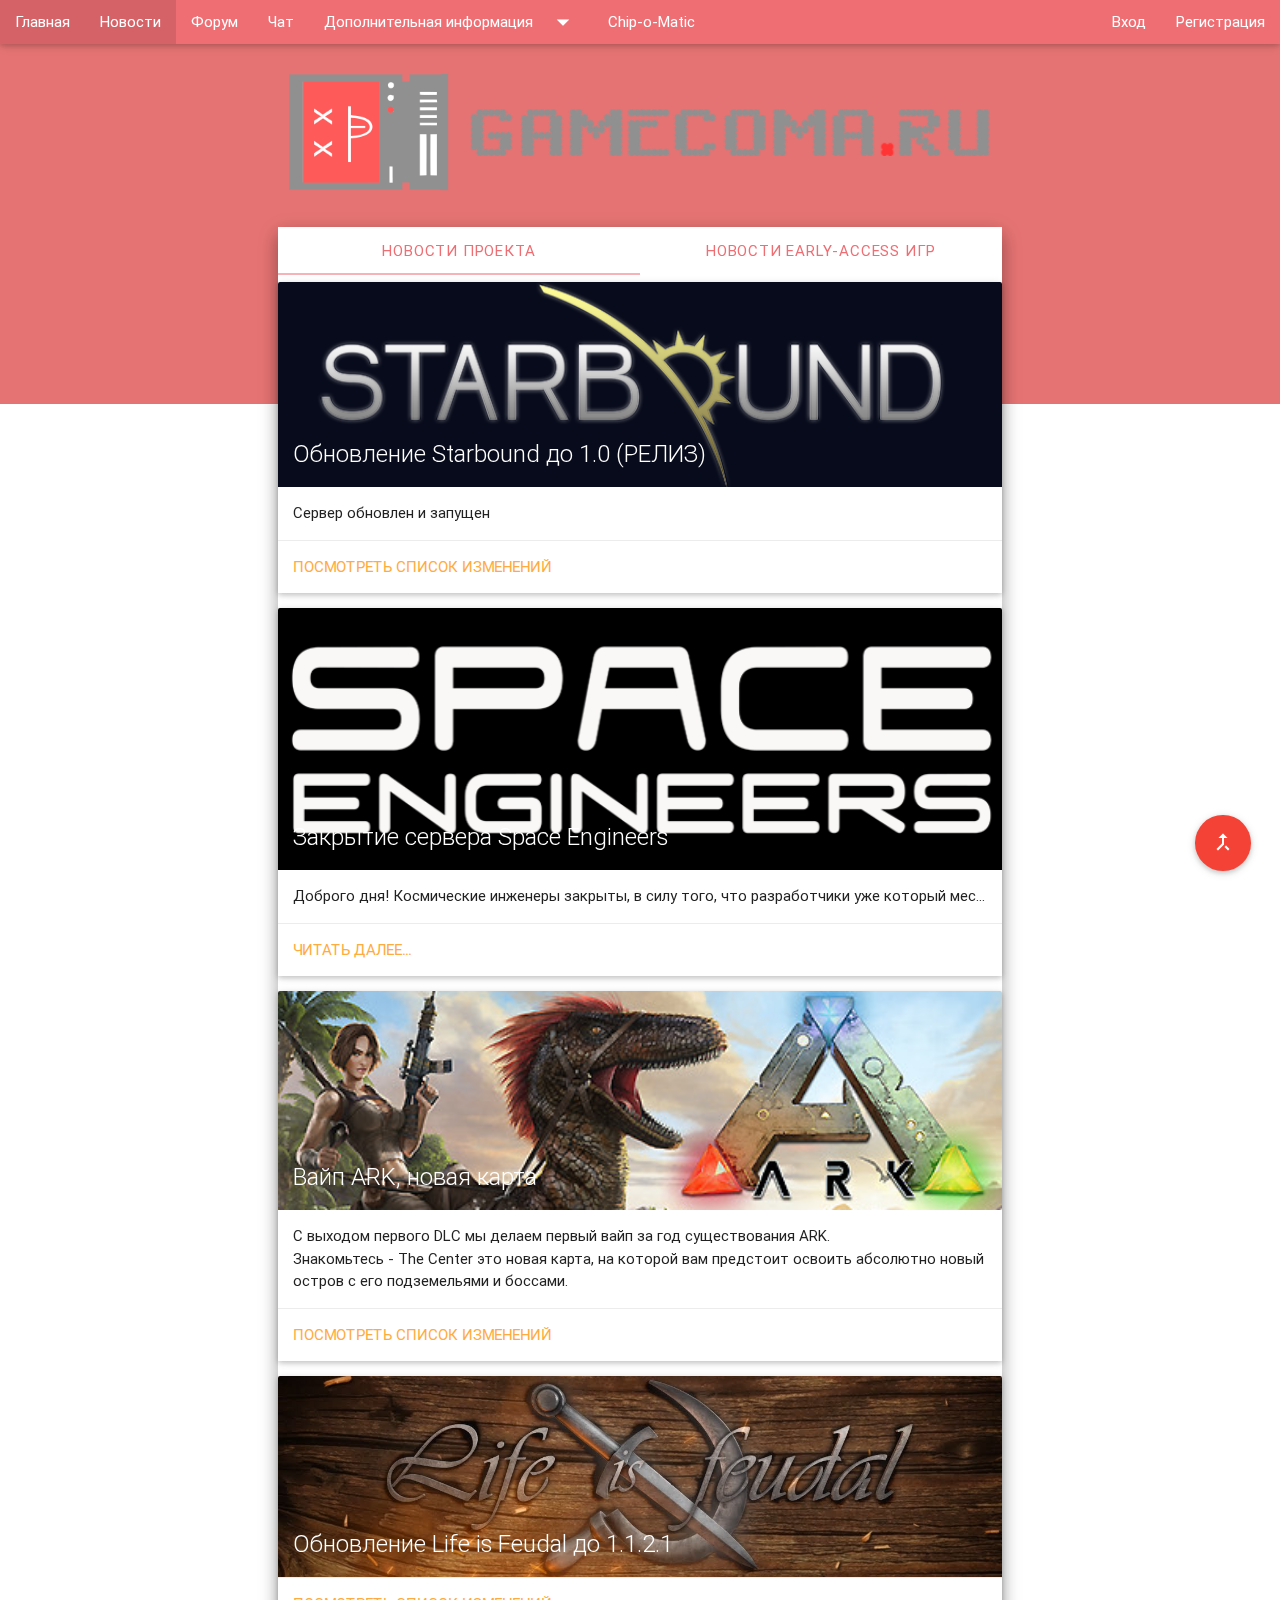
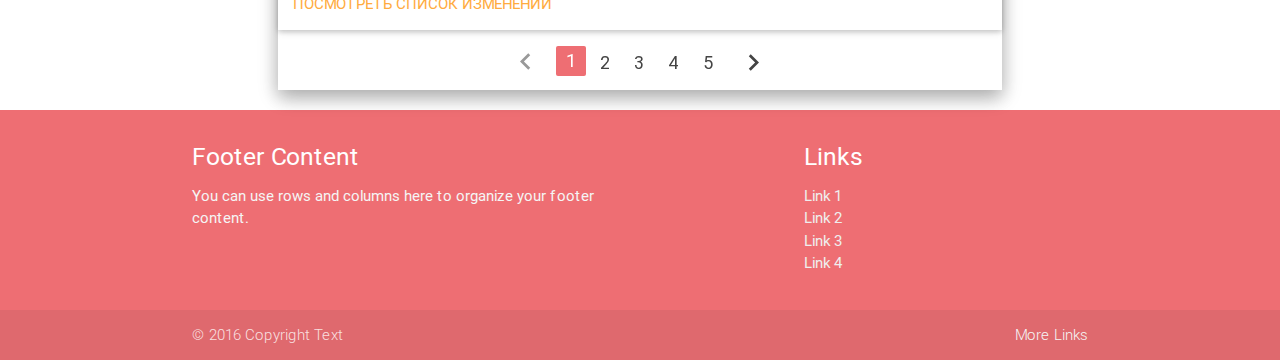
<file: news.html>
<!DOCTYPE html>
<html lang="ru">
<head>
    <meta http-equiv="Content-Type" content="text/html; charset=UTF-8"/>
    <meta name="viewport" content="width=device-width, initial-scale=1, maximum-scale=1.0, user-scalable=no"/>
    <title>Gamecoma</title>

    <!-- CSS  -->
    <link href="https://fonts.googleapis.com/icon?family=Material+Icons" rel="stylesheet">
    <link href="css/materialize.css" type="text/css" rel="stylesheet" media="screen,projection"/>
</head>
<body>


<div class="navbar-fixed" id="begin">
    <nav>
        <div class="nav-wrapper">
            <ul id="dropdown1" class="dropdown-content">
                <li><a href="#>">О проекте</a></li>
                <li><a href="#>">Иерархия проекта</a></li>
                <li><a href="#>">Обратная связь</a></li>
                <li><a href="#>">Статистика игровых серверов</a></li>
            </ul>
            <ul class="left hide-on-med-and-down">
                <li><a href="#">Главная</a></li>
                <li class="active"><a href="#">Новости</a></li>
                <li><a href="#">Форум</a></li>
                <li><a href="#">Чат</a></li>
                <!-- Dropdown  -->
                <li><a class="dropdown-button" href="#!" data-activates="dropdown1">Дополнительная информация<i
                        class="material-icons right">arrow_drop_down</i></a></li>
                <li><a href="#">Chip-o-Matic</a></li>
            </ul>
            <ul class="right hide-on-med-and-down">
                <li><a href="#">Вход</a>
                <li><a href="#">Регистрация</a></li>
            </ul>
        </div>
    </nav>
</div>

<div class="header_fixed"></div>
<div class="btn_top"><a href="#begin" class="btn-floating btn-large waves-effect waves-light red"><i
        class="material-icons">call_merge</i></a></div>

<div class="row container">
    <div class="col s12 offset-m1 m10 offset-l1 l10">
        <div class="head_logo valign-wrapper">
            <div class="col l3 logo valign"><img src="css/img/logo.png"></div>
            <div class="col l9 title valign hide-on-small-only"><img src="css/img/title.png"></div>
            <div class="clearfix"></div>
        </div>

        <div class="news_container z-depth-2">

            <ul class="tabs">
                <li class="tab col s6 m6 l6"><a class="active" href="#project">Новости проекта</a></li>
                <li class="tab col s6 m6 l6"><a href="#games">Новости Early-Access игр</a></li>
            </ul>

            <div id="project">
            <div class="card paper">
                <div class="card-image">
                    <img src="css/img/SB_logo.png">
                    <span class="card-title">Обновление Starbound до 1.0 (РЕЛИЗ)</span>
                </div>
                <div class="card-content">
                    <p>Сервер обновлен и запущен</p>
                </div>
                <div class="card-action">
                    <a href="#">Посмотреть список изменений</a>
                </div>
            </div>

            <div class="card paper">
                <div class="card-image">
                    <img src="css/img/SE_logo.png">
                    <span class="card-title">Закрытие сервера Space Engineers</span>
                </div>
                <div class="card-content">
                        <span class="truncate">
                            Доброго дня!
                            Космические инженеры закрыты, в силу того, что разработчики уже который месяц не предоставляют никаких фиксов известных багов и мультиплеер с такими темпами все ближе к смерти.
                        </span>
                </div>
                <div class="card-action">
                    <a href="#">Читать далее...</a>
                </div>
            </div>

            <div class="card paper">
                <div class="card-image">
                    <img src="css/img/ARK_logo.png">
                    <span class="card-title">Вайп ARK, новая карта</span>
                </div>
                <div class="card-content">
                    <p>С выходом первого DLC мы делаем первый вайп за год существования ARK.</p>
                    <p>Знакомьтесь - The Center это новая карта, на которой вам предстоит освоить абсолютно новый остров
                        с его подземельями и боссами.</p>
                </div>
                <div class="card-action">
                    <a href="#">Посмотреть список изменений</a>
                </div>
            </div>

            <div class="card paper">
                <div class="card-image">
                    <img src="css/img/LIF_logo.png">
                    <span class="card-title">Обновление Life is Feudal до 1.1.2.1</span>
                </div>
                <div class="card-action">
                    <a href="#">Посмотреть список изменений</a>
                </div>
            </div>

            <ul class="pagination center">
                <li class="disabled"><a href="#!"><i class="material-icons">chevron_left</i></a></li>
                <li class="active"><a href="#!">1</a></li>
                <li class="waves-effect"><a href="#!">2</a></li>
                <li class="waves-effect"><a href="#!">3</a></li>
                <li class="waves-effect"><a href="#!">4</a></li>
                <li class="waves-effect"><a href="#!">5</a></li>
                <li class="waves-effect"><a href="#!"><i class="material-icons">chevron_right</i></a></li>
            </ul>
            </div>

            <div id="games">
                <div class="card paper">
                    <div class="card-image">
                        <img src="css/img/LIF_logo.png">
                        <span class="card-title">Обновление Life is Feudal до 1.1.2.1</span>
                    </div>
                    <div class="card-action">
                        <a href="#">Посмотреть список изменений</a>
                    </div>
                </div>

                <ul class="pagination center">
                    <li class="disabled"><a href="#!"><i class="material-icons">chevron_left</i></a></li>
                    <li class="active"><a href="#!">1</a></li>
                    <li class="waves-effect"><a href="#!">2</a></li>
                    <li class="waves-effect"><a href="#!">3</a></li>
                    <li class="waves-effect"><a href="#!">4</a></li>
                    <li class="waves-effect"><a href="#!">5</a></li>
                    <li class="waves-effect"><a href="#!"><i class="material-icons">chevron_right</i></a></li>
                </ul>
            </div>

        </div>
    </div>
</div>


<!--<div class="row center">
    <div class="server_head white-text">Список серверов</div>
    <div class="col s12 l12 m12 status_line  white red-text"> Внимание! Тех работы до 21-00 по МСК</div>
</div>
<div class="row server_list_bg">
    <div class="container">
        <div class="server_list col s12 m12 l12">
            <div class="col s12 m6 l4">
                <div class="card_wrapper">
                    <div class="server_card">
                        <div class="card_head">Rust</div>
                        <div class="server_version">1.8.10</div>
                        <div class="server_status"></div>
                        <div class="progress green lighten-4">
                            <div class="determinate green" style="width: 20%"></div>
                        </div>
                        <div class="server_players">2/10</div>
                        <div class="btn red center btn_play">Играть</div>
                        <div class="bottom_btns">
                            <div class="btn server_ip">Карта</div>
                            <div class="btn server_alias">Голосовать</div>
                        </div>
                    </div>
                </div>
            </div>
        </div>

    </div>
</div>-->

<footer class="page-footer">
    <div class="container">
        <div class="row">
            <div class="col l6 s12">
                <h5 class="white-text">Footer Content</h5>
                <p class="grey-text text-lighten-4">You can use rows and columns here to organize your footer content.</p>
            </div>
            <div class="col l4 offset-l2 s12">
                <h5 class="white-text">Links</h5>
                <ul>
                    <li><a class="grey-text text-lighten-3" href="#!">Link 1</a></li>
                    <li><a class="grey-text text-lighten-3" href="#!">Link 2</a></li>
                    <li><a class="grey-text text-lighten-3" href="#!">Link 3</a></li>
                    <li><a class="grey-text text-lighten-3" href="#!">Link 4</a></li>
                </ul>
            </div>
        </div>
    </div>
    <div class="footer-copyright">
        <div class="container">
            © 2016 Copyright Text
            <a class="grey-text text-lighten-4 right" href="#!">More Links</a>
        </div>
    </div>
</footer>
<!--  Scripts-->
<!--<script src="https://code.jquery.com/jquery-2.1.1.min.js"></script>-->
<script src="js/jquery-3.0.0.min.js"></script>
<script src="js/materialize.min.js"></script>
<script src="js/scripts.js"></script>

</body>
</html>
</file>
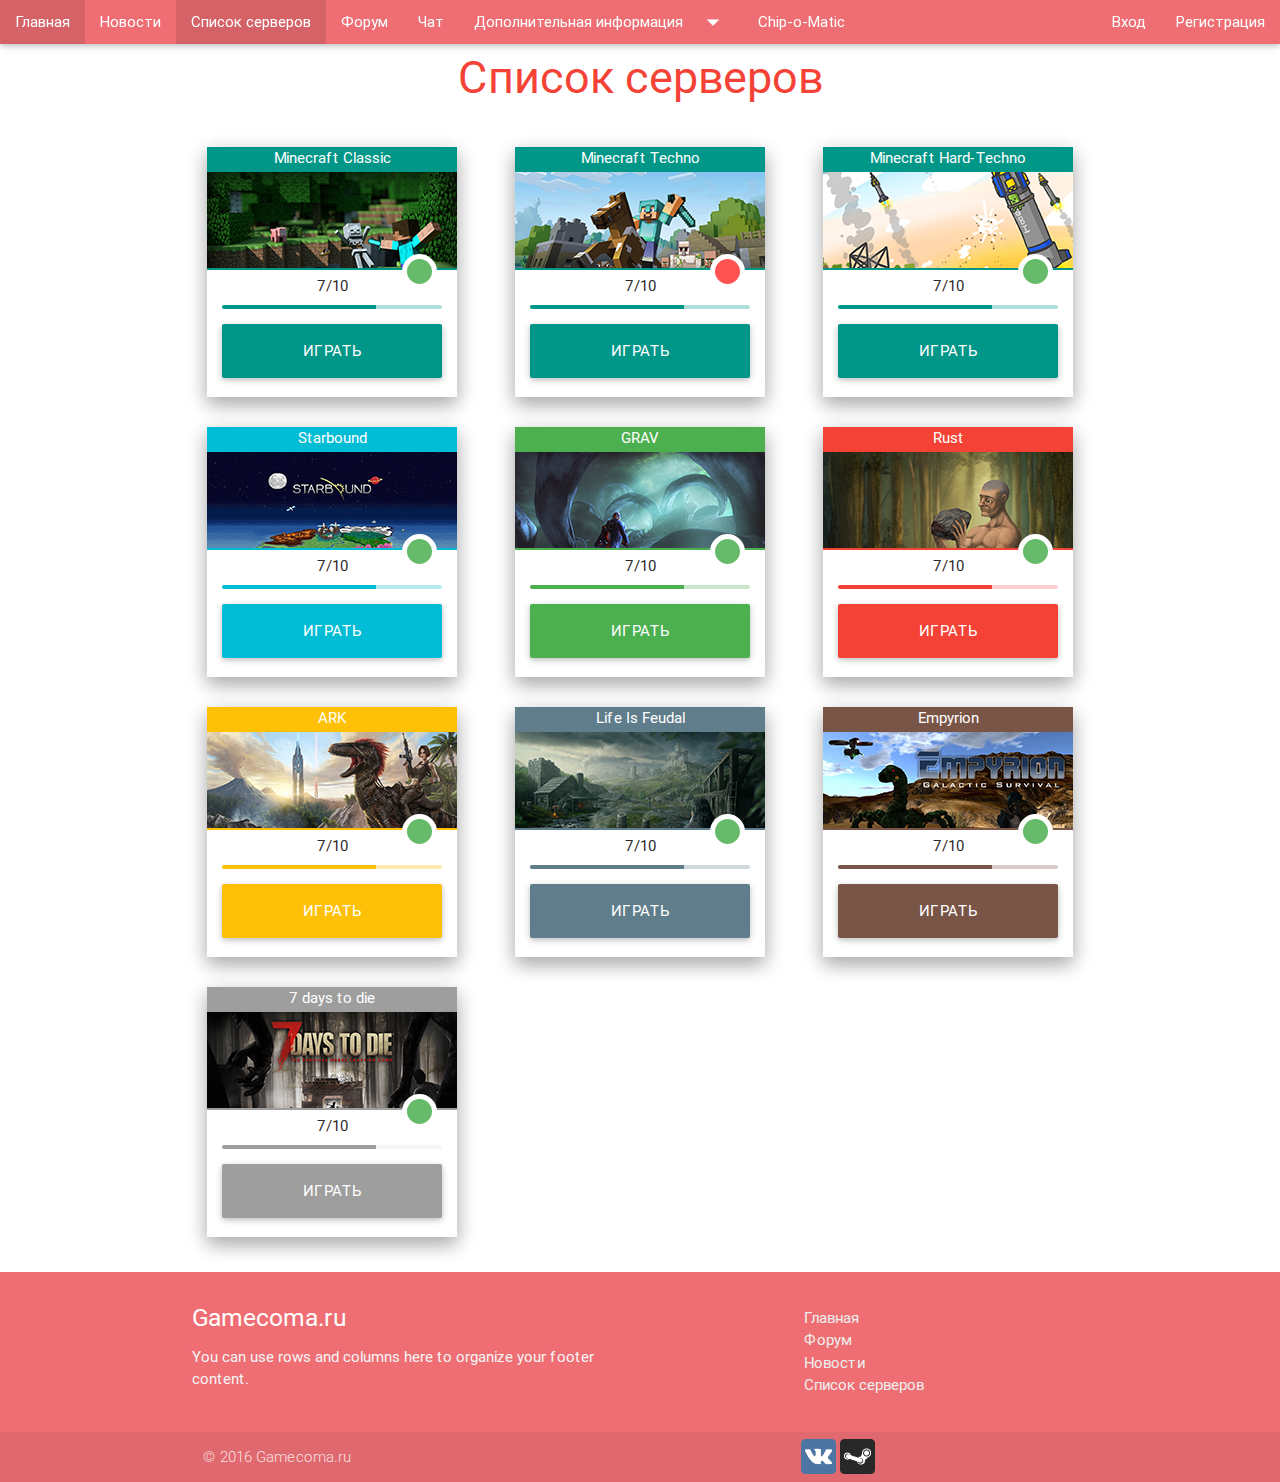
<file: server_list.html>
<!DOCTYPE html>
<html lang="ru">
<head>
    <meta http-equiv="Content-Type" content="text/html; charset=UTF-8"/>
    <meta name="viewport" content="width=device-width, initial-scale=1, maximum-scale=1.0, user-scalable=no"/>
    <title>Gamecoma</title>

    <!-- CSS  -->
    <link href="https://fonts.googleapis.com/icon?family=Material+Icons" rel="stylesheet">
    <link href="css/materialize.css" type="text/css" rel="stylesheet" media="screen,projection"/>
</head>
<body>

<div class="navbar-fixed">
    <nav>
        <div class="nav-wrapper">
            <ul id="dropdown1" class="dropdown-content">
                <li><a href="#>">О проекте</a></li>
                <li><a href="#>">Иерархия проекта</a></li>
                <li><a href="#>">Обратная связь</a></li>
                <li><a href="#>">Статистика игровых серверов</a></li>
            </ul>
            <ul class="left hide-on-med-and-down">
                <li><a href="#">Главная</a></li>
                <li><a href="#">Новости</a></li>
                <li class="active"><a href="#">Список серверов</a></li>
                <li><a href="#">Форум</a></li>
                <li><a href="#">Чат</a></li>
                <!-- Dropdown  -->
                <li><a class="dropdown-button" href="#!" data-activates="dropdown1">Дополнительная информация<i
                        class="material-icons right">arrow_drop_down</i></a></li>
                <li><a href="#">Chip-o-Matic</a></li>
            </ul>
            <ul class="right hide-on-med-and-down">
                <li><a href="#">Вход</a>
                <li><a href="#">Регистрация</a></li>
            </ul>
        </div>
    </nav>
</div>



<div class="server_list_head center red-text lighten-2">Список серверов</div>
<div class="row">
    <div class="col s12 m12 l12 red ser"></div>
</div>
<div class="server_list_page container">

    <div class="server_card minecraft">
        <div class="server_status online tooltipped" data-position="top" data-delay="50" data-tooltip="Сервер онлайн"></div>
        <div class="card_top_line">Minecraft Classic</div>
        <div class="card_img"><img src="css/img/cards/minecraft_vanilla_1.png"></div>
        <div class="card_bottom">
            <div class="card_players">7/10</div>
            <div class="progress lighten-4">
                <div class="determinate" style="width: 70%"></div>
            </div>
            <div class="btn-large waves-block">Играть</div>
        </div>
    </div>

    <div class="server_card minecraft">
        <div class="server_status offline tooltipped" data-position="top" data-delay="50" data-tooltip="Сервер оффлайн"></div>
        <div class="card_top_line">Minecraft Techno</div>
        <div class="card_img"><img src="css/img/cards/minecraft_vanilla_2.png"></div>
        <div class="card_bottom">
            <div class="card_players">7/10</div>
            <div class="progress lighten-4">
                <div class="determinate" style="width: 70%"></div>
            </div>
            <div class="btn-large waves-block minecraft">Играть</div>
        </div>
    </div>

    <div class="server_card minecraft">
        <div class="server_status online tooltipped" data-position="top" data-delay="50" data-tooltip="Сервер онлайн"></div>
        <div class="card_top_line">Minecraft Hard-Techno</div>
        <div class="card_img"><img src="css/img/cards/minecraft_techno_1.png"></div>
        <div class="card_bottom">
            <div class="card_players">7/10</div>
            <div class="progress card_progress lighten-4">
                <div class="determinate" style="width: 70%"></div>
            </div>
            <div class="btn-large waves-block">Играть</div>
        </div>
    </div>

    <div class="server_card starbound">
        <div class="server_status online tooltipped" data-position="top" data-delay="50" data-tooltip="Сервер онлайн"></div>
        <div class="card_top_line">Starbound</div>
        <div class="card_img"><img src="css/img/cards/starbound_1.png"></div>
        <div class="card_bottom">
            <div class="card_players">7/10</div>
            <div class="progress lighten-4">
                <div class="determinate" style="width: 70%"></div>
            </div>
            <div class="btn-large waves-block">Играть</div>
        </div>
    </div>

    <div class="server_card grav">
        <div class="server_status online tooltipped" data-position="top" data-delay="50" data-tooltip="Сервер онлайн"></div>
        <div class="card_top_line">GRAV</div>
        <div class="card_img"><img src="css/img/cards/grav_2.png"></div>
        <div class="card_bottom">
            <div class="card_players">7/10</div>
            <div class="progress lighten-4">
                <div class="determinate" style="width: 70%"></div>
            </div>
            <div class="btn-large waves-block grav">Играть</div>
        </div>
    </div>

    <div class="server_card rust">
        <div class="server_status online tooltipped" data-position="top" data-delay="50" data-tooltip="Сервер онлайн"></div>
        <div class="card_top_line">Rust</div>
        <div class="card_img"><img src="css/img/cards/rust_1.png"></div>
        <div class="card_bottom">
            <div class="card_players">7/10</div>
            <div class="progress lighten-4">
                <div class="determinate" style="width: 70%"></div>
            </div>
            <div class="btn-large waves-block">Играть</div>
        </div>
    </div>

    <div class="server_card ark">
        <div class="server_status online tooltipped" data-position="top" data-delay="50" data-tooltip="Сервер онлайн"></div>
        <div class="card_top_line">ARK</div>
        <div class="card_img"><img src="css/img/cards/ark_1.png"></div>
        <div class="card_bottom">
            <div class="card_players">7/10</div>
            <div class="progress lighten-4">
                <div class="determinate" style="width: 70%"></div>
            </div>
            <div class="btn-large waves-block">Играть</div>
        </div>
    </div>

    <div class="server_card lif">
        <div class="server_status online tooltipped" data-position="top" data-delay="50" data-tooltip="Сервер онлайн"></div>
        <div class="card_top_line">Life Is Feudal</div>
        <div class="card_img"><img src="css/img/cards/lif_2.png"></div>
        <div class="card_bottom">
            <div class="card_players">7/10</div>
            <div class="progress lighten-4">
                <div class="determinate" style="width: 70%"></div>
            </div>
            <div class="btn-large waves-block">Играть</div>
        </div>
    </div>

    <div class="server_card empyrion">
        <div class="server_status online tooltipped" data-position="top" data-delay="50" data-tooltip="Сервер онлайн"></div>
        <div class="card_top_line">Empyrion</div>
        <div class="card_img"><img src="css/img/cards/emp_2.png"></div>
        <div class="card_bottom">
            <div class="card_players">7/10</div>
            <div class="progress lighten-4">
                <div class="determinate" style="width: 70%"></div>
            </div>
            <div class="btn-large waves-block">Играть</div>
        </div>
    </div>

    <div class="server_card dtd">
        <div class="server_status online tooltipped" data-position="top" data-delay="50" data-tooltip="Сервер онлайн"></div>
        <div class="card_top_line">7 days to die</div>
        <div class="card_img"><img src="css/img/cards/7D2D_1.png"></div>
        <div class="card_bottom">
            <div class="card_players">7/10</div>
            <div class="progress lighten-4">
                <div class="determinate" style="width: 70%"></div>
            </div>
            <div class="btn-large waves-block dtd">Играть</div>
        </div>
    </div>

</div>

<footer class="page-footer">
    <div class="container">
        <div class="row">
            <div class="col l6 s12">
                <h5 class="white-text">Gamecoma.ru</h5>
                <p class="grey-text text-lighten-4">You can use rows and columns here to organize your footer content.</p>
            </div>
            <div class="col l4 offset-l2 s12">
                <ul>
                    <li><a class="grey-text text-lighten-3" href="#!">Главная</a></li>
                    <li><a class="grey-text text-lighten-3" href="#!">Форум</a></li>
                    <li><a class="grey-text text-lighten-3" href="#!">Новости</a></li>
                    <li><a class="grey-text text-lighten-3" href="#!">Список серверов</a></li>
                </ul>
            </div>
        </div>
    </div>

    <div class="footer-copyright">
        <div class="container row">
            <div class="col l8">© 2016 Gamecoma.ru</div>
            <div class="col l4">
                <div class="footer_img"><a href="#"><img src="css/img/vk.png"></a></div>
                <div class="footer_img"><a href="#"><img src="css/img/steam.png"></a></div>
            </div>
        </div>
    </div>
</footer>

<!--  Scripts-->
<script src="https://code.jquery.com/jquery-2.1.1.min.js"></script>
<!--<script src="js/jquery-3.0.0.min.js"></script>-->
<script src="js/materialize.min.js"></script>
<script src="js/scripts.js"></script>

</body>
</html>
</file>
